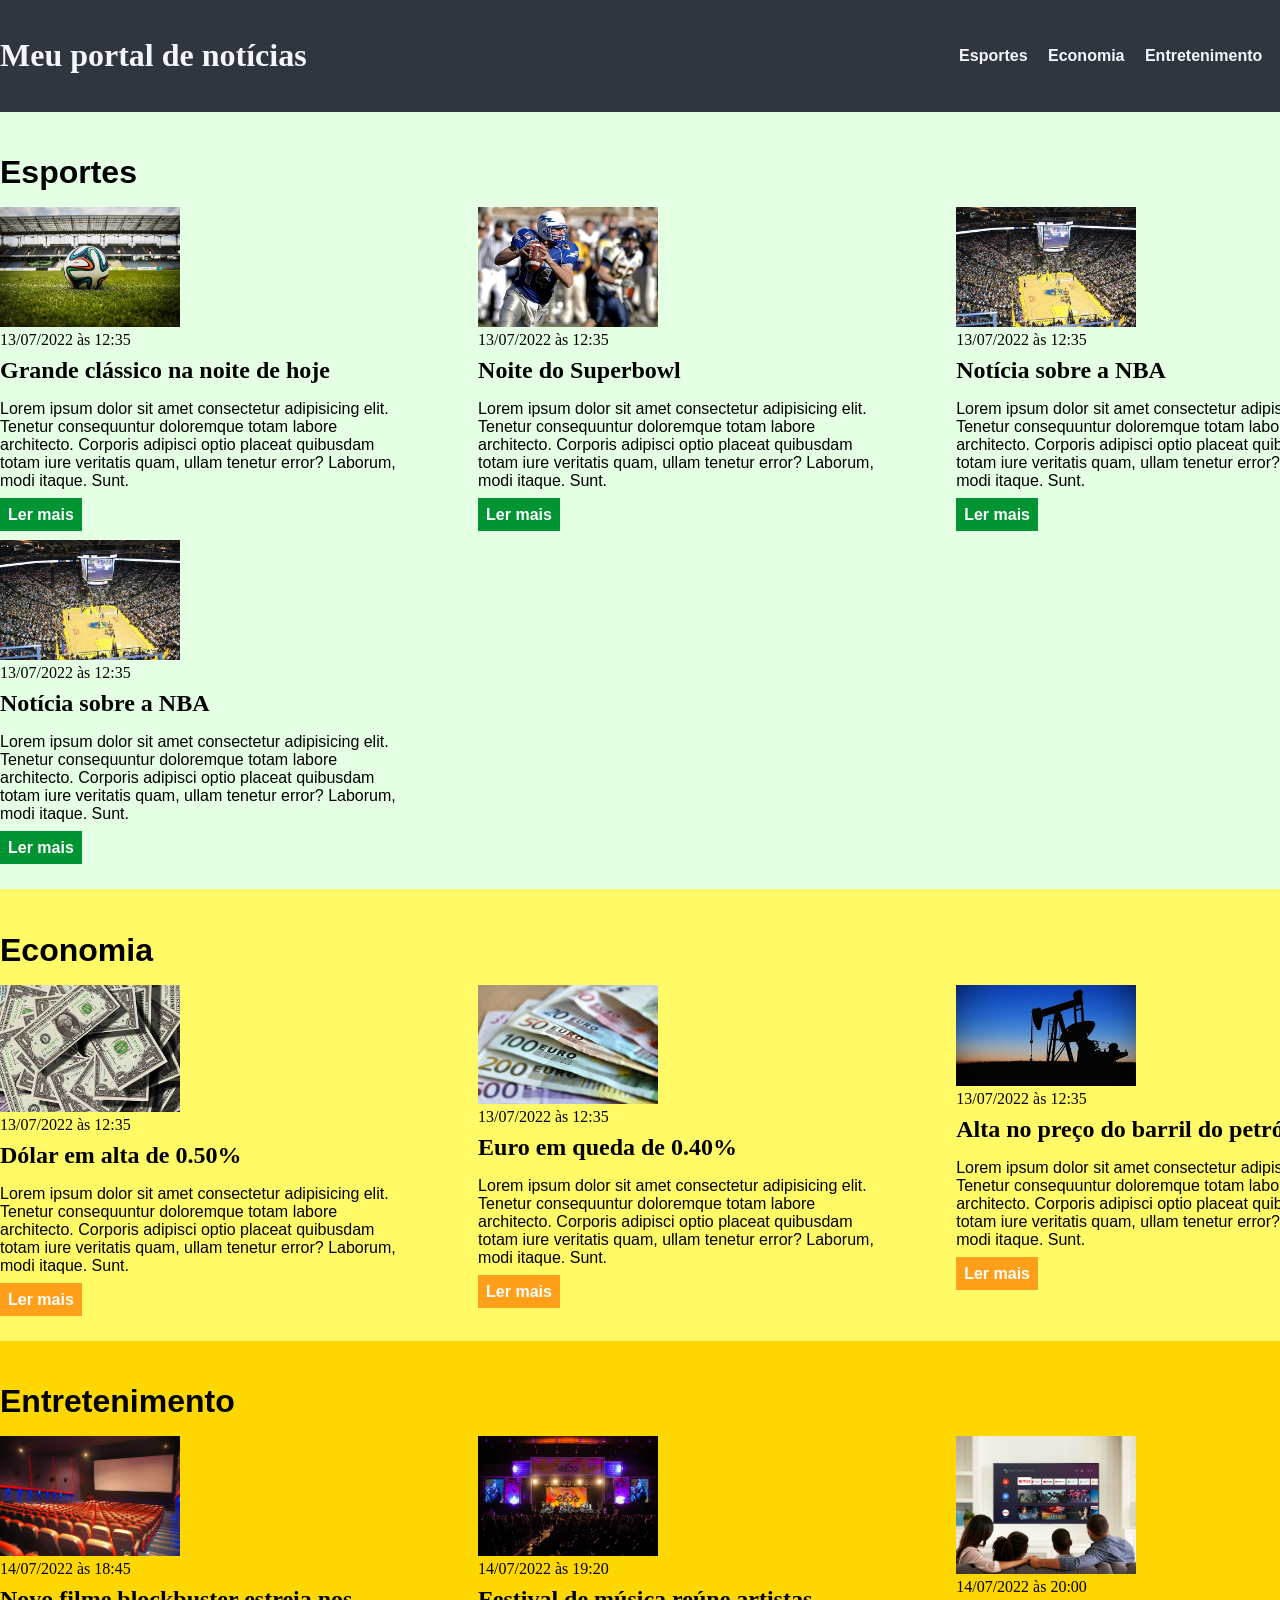
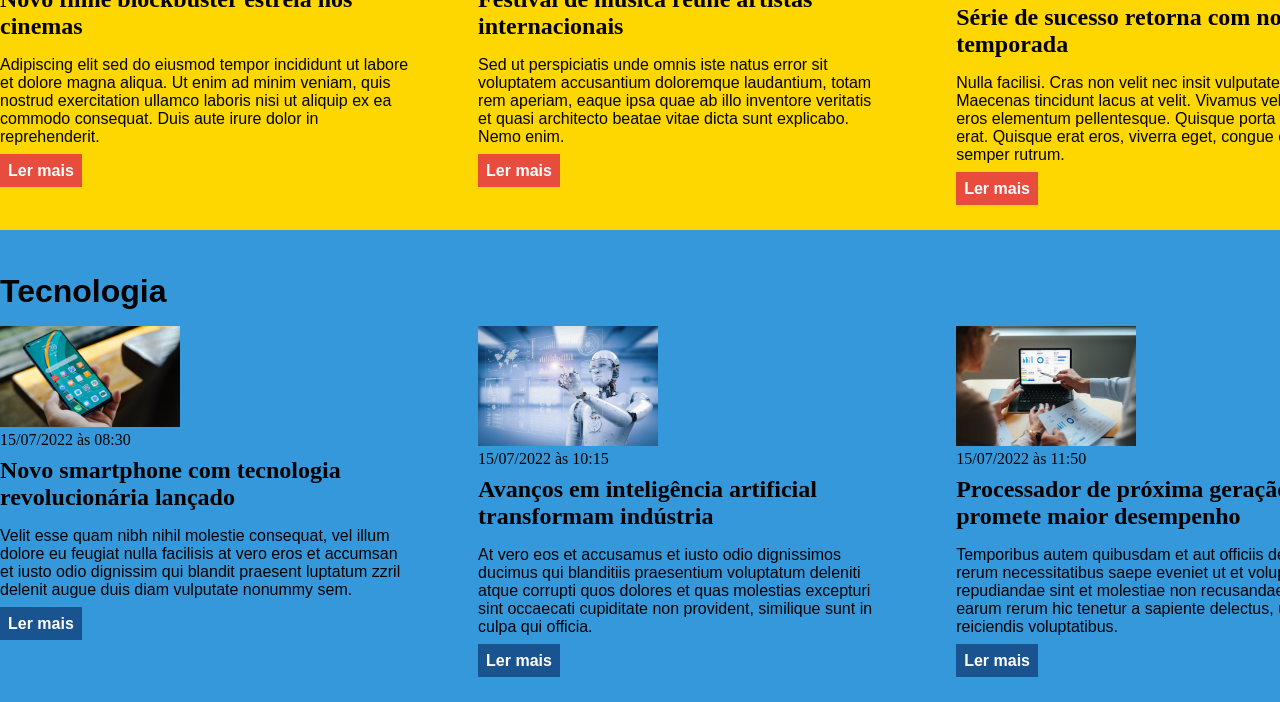
<file: css/index.html>
<!DOCTYPE html>
<html lang="pt-BR">
<head>
    <meta charset="UTF-8">
    <meta http-equiv="X-UA-Compatible" content="IE=edge">
    <meta name="viewport" content="width=device-width, initial-scale=1.0">
    <title>Meu portal de notícias</title>
    <link rel="stylesheet" href="./main.css" />
</head>
<body>
    <header>
        <div class="container">
        <h1>Meu portal de notícias</h1>
            <nav>
                <ul>
                    <li>
                        <a href="#sports" title="Ir para a seção de esportes">Esportes</a>
                    </li>
                    <li>
                        <a href="#economy" title="Ir para a seção de notícias">Economia</a>
                    </li>
                    <li>
                        <a href="#entertainment" title="Ir para a seção de entretenimento">Entretenimento</a>
                    </li>
                    <li>
                        <a href="#technology" title="Ir para a seção de tecnologia">Tecnologia</a>
                    </li>
                </ul>
            </nav>
        </div>
    </header>
    <section id="sports">
        <div class="container">
               <h2>Esportes</h2>
      <div class="articles">
          <article>
            <img src="./imagens/futebol.jpg" alt="Bola de futebol no gramado" />
            <header>
                <time>13/07/2022 às 12:35</time>
            </header>
            <h3>Grande clássico na noite de hoje</h3>
            <p>
                Lorem ipsum dolor sit amet consectetur adipisicing elit. Tenetur consequuntur doloremque totam labore architecto. Corporis adipisci optio placeat quibusdam totam iure veritatis quam, ullam tenetur error? Laborum, modi itaque. Sunt.
            </p>
            <a href="#" title="Leia a notícia completa">Ler mais</a>
        </article>
        <article>
            <img src="./imagens/futebol-americano.jpg" alt="Jogador de futebol americano correndo com a bola na mão" />
            <header>
                <time>13/07/2022 às 12:35</time>
            </header>
            <h3>Noite do Superbowl</h3>
            <p>
                Lorem ipsum dolor sit amet consectetur adipisicing elit. Tenetur consequuntur doloremque totam labore architecto. Corporis adipisci optio placeat quibusdam totam iure veritatis quam, ullam tenetur error? Laborum, modi itaque. Sunt.
            </p>
            <a href="#" title="Leia a notícia completa">Ler mais</a>
        </article>
        <article>
            <img src="./imagens/basquete.jpg" title="Vista aérea de uma quadra de basquete" />
            <header>
                <time>13/07/2022 às 12:35</time>
            </header>
            <h3>Notícia sobre a NBA</h3>
            <p>
                Lorem ipsum dolor sit amet consectetur adipisicing elit. Tenetur consequuntur doloremque totam labore architecto. Corporis adipisci optio placeat quibusdam totam iure veritatis quam, ullam tenetur error? Laborum, modi itaque. Sunt.
            </p>
            <a href="#" title="Leia a notícia completa">Ler mais</a>
        </article>
        <article>
            <img src="./imagens/basquete.jpg" title="Vista aérea de uma quadra de basquete" />
            <header>
                <time>13/07/2022 às 12:35</time>
            </header>
            <h3>Notícia sobre a NBA</h3>
            <p>
                Lorem ipsum dolor sit amet consectetur adipisicing elit. Tenetur consequuntur doloremque totam labore architecto. Corporis adipisci optio placeat quibusdam totam iure veritatis quam, ullam tenetur error? Laborum, modi itaque. Sunt.
            </p>
            <a href="#" title="Leia a notícia completa">Ler mais</a>
        </article>
      </div>
        </div>
    </section>
    <section id="economy">
        <div class="container">
            <h2>Economia</h2>
     <div class="articles">
           <article>
            <img src="./imagens/dolares.jpg" alt="Muitos dólares" />
            <header>
                <time>13/07/2022 às 12:35</time>
            </header>
            <h3>Dólar em alta de 0.50%</h3>
            <p>
                Lorem ipsum dolor sit amet consectetur adipisicing elit. Tenetur consequuntur doloremque totam labore architecto. Corporis adipisci optio placeat quibusdam totam iure veritatis quam, ullam tenetur error? Laborum, modi itaque. Sunt.
            </p>
            <a href="#" title="Leia a notícia completa">Ler mais</a>
        </article>
        <article>
            <img src="./imagens/euro.jpg" alt="Várias notas de euro" />
            <header>
                <time>13/07/2022 às 12:35</time>
            </header>
            <h3>Euro em queda de 0.40%</h3>
            <p>
                Lorem ipsum dolor sit amet consectetur adipisicing elit. Tenetur consequuntur doloremque totam labore architecto. Corporis adipisci optio placeat quibusdam totam iure veritatis quam, ullam tenetur error? Laborum, modi itaque. Sunt.
            </p>
            <a href="#" title="Leia a notícia completa">Ler mais</a>
        </article>
        <article>
            <img src="./imagens/petroleo.jpg" alt="Extração de petróleo" />
            <header>
                <time>13/07/2022 às 12:35</time>
            </header>
            <h3>Alta no preço do barril do petróleo</h3>
            <p>
                Lorem ipsum dolor sit amet consectetur adipisicing elit. Tenetur consequuntur doloremque totam labore architecto. Corporis adipisci optio placeat quibusdam totam iure veritatis quam, ullam tenetur error? Laborum, modi itaque. Sunt.
            </p>
            <a href="#" title="Leia a notícia completa">Ler mais</a>
        </article>
     </div>
        </div>
    </section>
    <section id="entertainment">
        <div class="container">
            <h2>Entretenimento</h2>
            <div class="articles">
                <article>
                    <img src="./imagens/cinema.jpg" alt="Sala de cinema vazia" />
                    <header>
                        <time>14/07/2022 às 18:45</time>
                    </header>
                    <h3>Novo filme blockbuster estreia nos cinemas</h3>
                    <p>
                        Adipiscing elit sed do eiusmod tempor incididunt ut labore et dolore magna aliqua. Ut enim ad minim veniam, quis nostrud exercitation ullamco laboris nisi ut aliquip ex ea commodo consequat. Duis aute irure dolor in reprehenderit.
                    </p>
                    <a href="#" title="Leia a notícia completa">Ler mais</a>
                </article>
                <article>
                    <img src="./imagens/musica.jpg" alt="Palco com equipamento de som" />
                    <header>
                        <time>14/07/2022 às 19:20</time>
                    </header>
                    <h3>Festival de música reúne artistas internacionais</h3>
                    <p>
                        Sed ut perspiciatis unde omnis iste natus error sit voluptatem accusantium doloremque laudantium, totam rem aperiam, eaque ipsa quae ab illo inventore veritatis et quasi architecto beatae vitae dicta sunt explicabo. Nemo enim.
                    </p>
                    <a href="#" title="Leia a notícia completa">Ler mais</a>
                </article>
                <article>
                    <img src="./imagens/televisao.jpg" alt="Televisão em estúdio" />
                    <header>
                        <time>14/07/2022 às 20:00</time>
                    </header>
                    <h3>Série de sucesso retorna com nova temporada</h3>
                    <p>
                        Nulla facilisi. Cras non velit nec insit vulputate nonummy. Maecenas tincidunt lacus at velit. Vivamus vel nulla eget eros elementum pellentesque. Quisque porta volutpat erat. Quisque erat eros, viverra eget, congue eget, semper rutrum.
                    </p>
                    <a href="#" title="Leia a notícia completa">Ler mais</a>
                </article>
            </div>
        </div>
    </section>
    <section id="technology">
        <div class="container">
            <h2>Tecnologia</h2>
            <div class="articles">
                <article>
                    <img src="./imagens/smartphone.jpg" alt="Smartphone moderno" />
                    <header>
                        <time>15/07/2022 às 08:30</time>
                    </header>
                    <h3>Novo smartphone com tecnologia revolucionária lançado</h3>
                    <p>
                        Velit esse quam nibh nihil molestie consequat, vel illum dolore eu feugiat nulla facilisis at vero eros et accumsan et iusto odio dignissim qui blandit praesent luptatum zzril delenit augue duis diam vulputate nonummy sem.
                    </p>
                    <a href="#" title="Leia a notícia completa">Ler mais</a>
                </article>
                <article>
                    <img src="./imagens/inteligencia-artificial.jpg" alt="Código de inteligência artificial" />
                    <header>
                        <time>15/07/2022 às 10:15</time>
                    </header>
                    <h3>Avanços em inteligência artificial transformam indústria</h3>
                    <p>
                        At vero eos et accusamus et iusto odio dignissimos ducimus qui blanditiis praesentium voluptatum deleniti atque corrupti quos dolores et quas molestias excepturi sint occaecati cupiditate non provident, similique sunt in culpa qui officia.
                    </p>
                    <a href="#" title="Leia a notícia completa">Ler mais</a>
                </article>
                <article>
                    <img src="./imagens/computador.jpg" alt="Processador de computador" />
                    <header>
                        <time>15/07/2022 às 11:50</time>
                    </header>
                    <h3>Processador de próxima geração promete maior desempenho</h3>
                    <p>
                        Temporibus autem quibusdam et aut officiis debitis aut rerum necessitatibus saepe eveniet ut et voluptates repudiandae sint et molestiae non recusandae itaque earum rerum hic tenetur a sapiente delectus, ut aut reiciendis voluptatibus.
                    </p>
                    <a href="#" title="Leia a notícia completa">Ler mais</a>
                </article>
            </div>
        </div>
    </section>
</body>
</html>
</file>
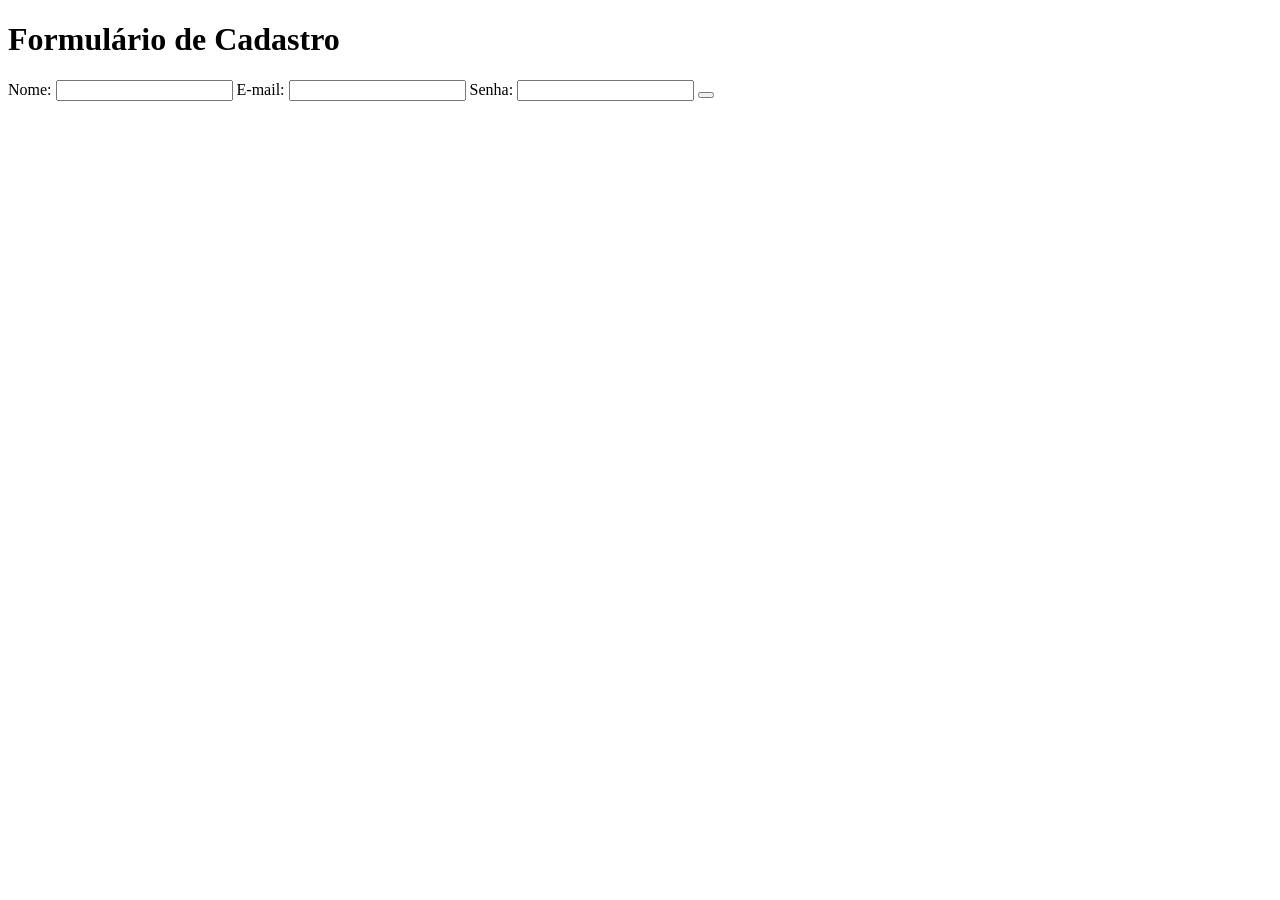
<file: formulario.html>
<!DOCTYPE html>
<html lang="pt-BR">
<head>
    <meta charset="UTF-8">
    <title>Formulário de Cadastro</title>
</head>
<body>
    <h1>Formulário de Cadastro</h1>
    <form action="">
        <label for="nome">Nome:</label>
        <input type="text" id="nome" name="nome">
        <label for="email">E-mail:</label>
        <input type="email" id="email" name="email">
        <label for="password">Senha:</label>
        <input type="password" name="password" id="password">
        <button type="submit" value="Cadastrar">
    </form>
</body>
</html>
</file>
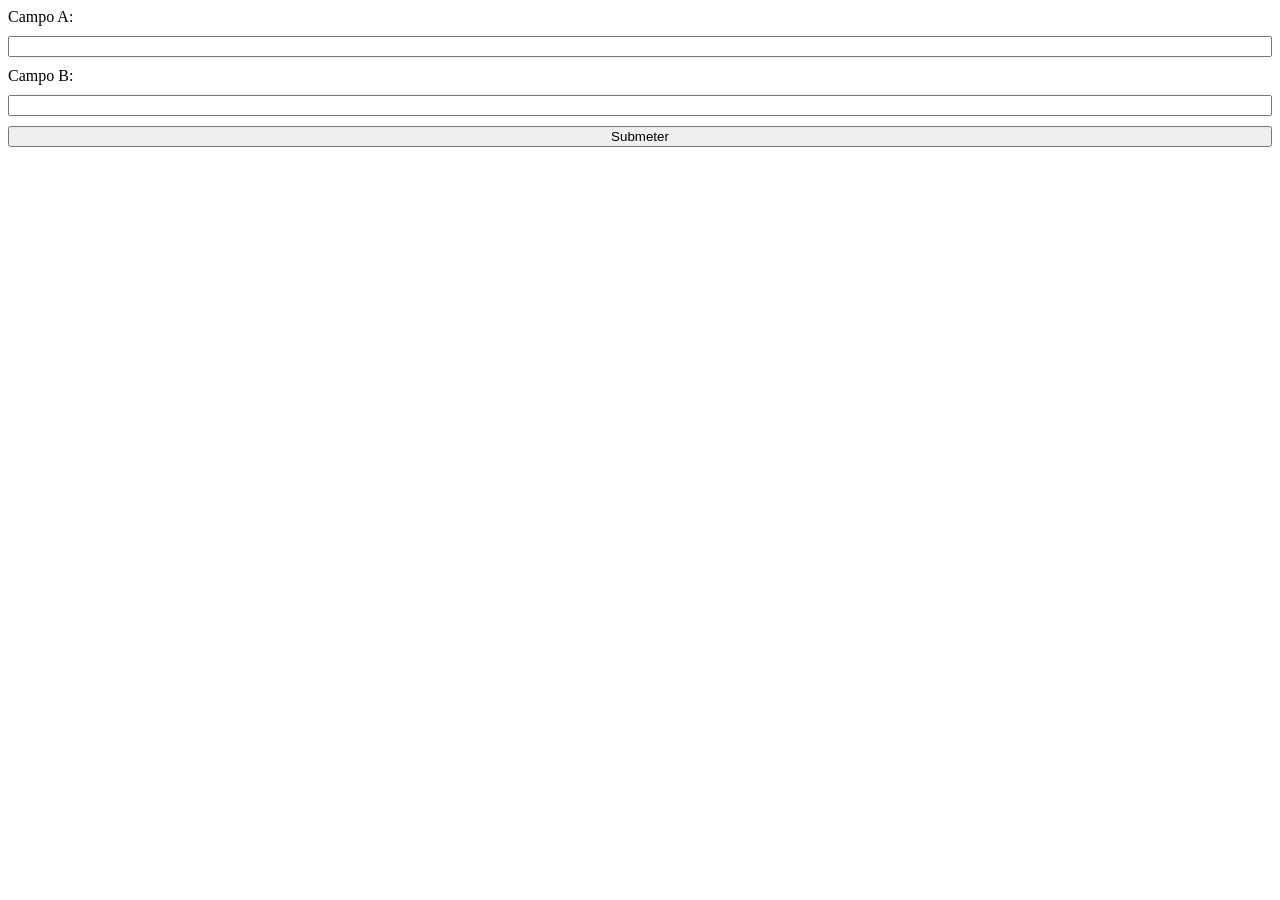
<file: javascript/exercicio_html_js.html>
<html lang="pt-BR">
    <head>
    <meta charset="UTF-8">
    <title>Meu Formulário</title>
    <link rel="stylesheet" href="./exercicio_html_js.css" />
    </head>
    
    <body>
        <form id="numbersForm">
            <label for="campoA">Campo A:</label>
            <input type="number" name="campoA" id="campoA">
            <label for="campoB">Campo B:</label>
            <input type="number" name="campoB" id="campoB">
            <p id="error-message">O valor de A deve ser menor que o valor de B!</p>
            <p id="success-message">Os valores foram inseridos corretamente!</p>
            <button type="submit">Submeter</button>
        </form>
        <script src="./exercicio_html_js.js"></script>
    </body>
</html>
</file>
<file: css/main.css>
body {
  margin: 0;
  padding: 0;
}

body > header {
  background-color: #2f3640;
  color: #f5f6fa;
  padding: 16px 0;
}

header .container {
  align-items: center;
  display: flex;
  justify-content: space-between;
}

header li {
  display: inline;
  font-family: Arial, Arial, Helvetica, sans-serif;
  font-weight: bold;
  margin-left: 16px;
}

header li a {
  color: #f5f6fa;
  text-decoration: none;
}

.container {
  width: 1366px;
  margin: 0 auto;
  flex-wrap: wrap;
}

.articles {
  display: flex;
  flex-wrap: wrap;
  justify-content: space-between;
}

.articles article img {
  width: 180px;
  height: auto;
}

.articles article {
  width: 30%;
}

section {
  padding: 16px 0;
}

section h2 {
  font-family: Arial, Arial, Helvetica, sans-serif;
  font-weight: bold;
}

section h2, .articles article {
margin-bottom: 16px;
}

.articles article h3 {
  margin-top: 8px;
  margin-bottom: 8px;
}

.articles article a {
  background-color: blue;
  color: white;
  padding: 8px;
  text-decoration: none;
  font-weight: bold;
  margin-top: 8px;
}

.articles article a:hover {
  text-decoration: underline;
}

.articles article p, .articles article a {
  font-family: Arial, Helvetica, sans-serif;
}

.articles article h3 {
  font-size: 24px;
}

section h2 {
  font-size: 32px;
}

#sports {
  background-color: rgba(0, 255, 0, 0.1);
}

#sports .articles article a {
  background-color: #009432;
}

#economy {
  background-color: #fffa65;
}

#economy .articles article a {
  background-color: #ff9f1a;
}

#entertainment {
  background-color: #ffd700;
}

#entertainment .articles article a {
  background-color: #e74c3c;
}

#technology {
  background-color: #3498db;
}

#technology .articles article a {
  background-color: #1a5490;
}
</file>
<file: javascript/exercicio_html_js.css>
#numbersForm{
    display: flex;
    flex-direction: column;
    gap: 10px;
}

#error-message {
    color: red;
    outline: 1px solid red;
    background-color: rgb(255, 141, 141);
    margin-bottom: 10px;
    display: none;
}

#success-message{
    color: green;
    outline: 1px solid green;
    background-color: rgb(141, 255, 141);
    margin-bottom: 10px;
    display: none;
}
</file>
